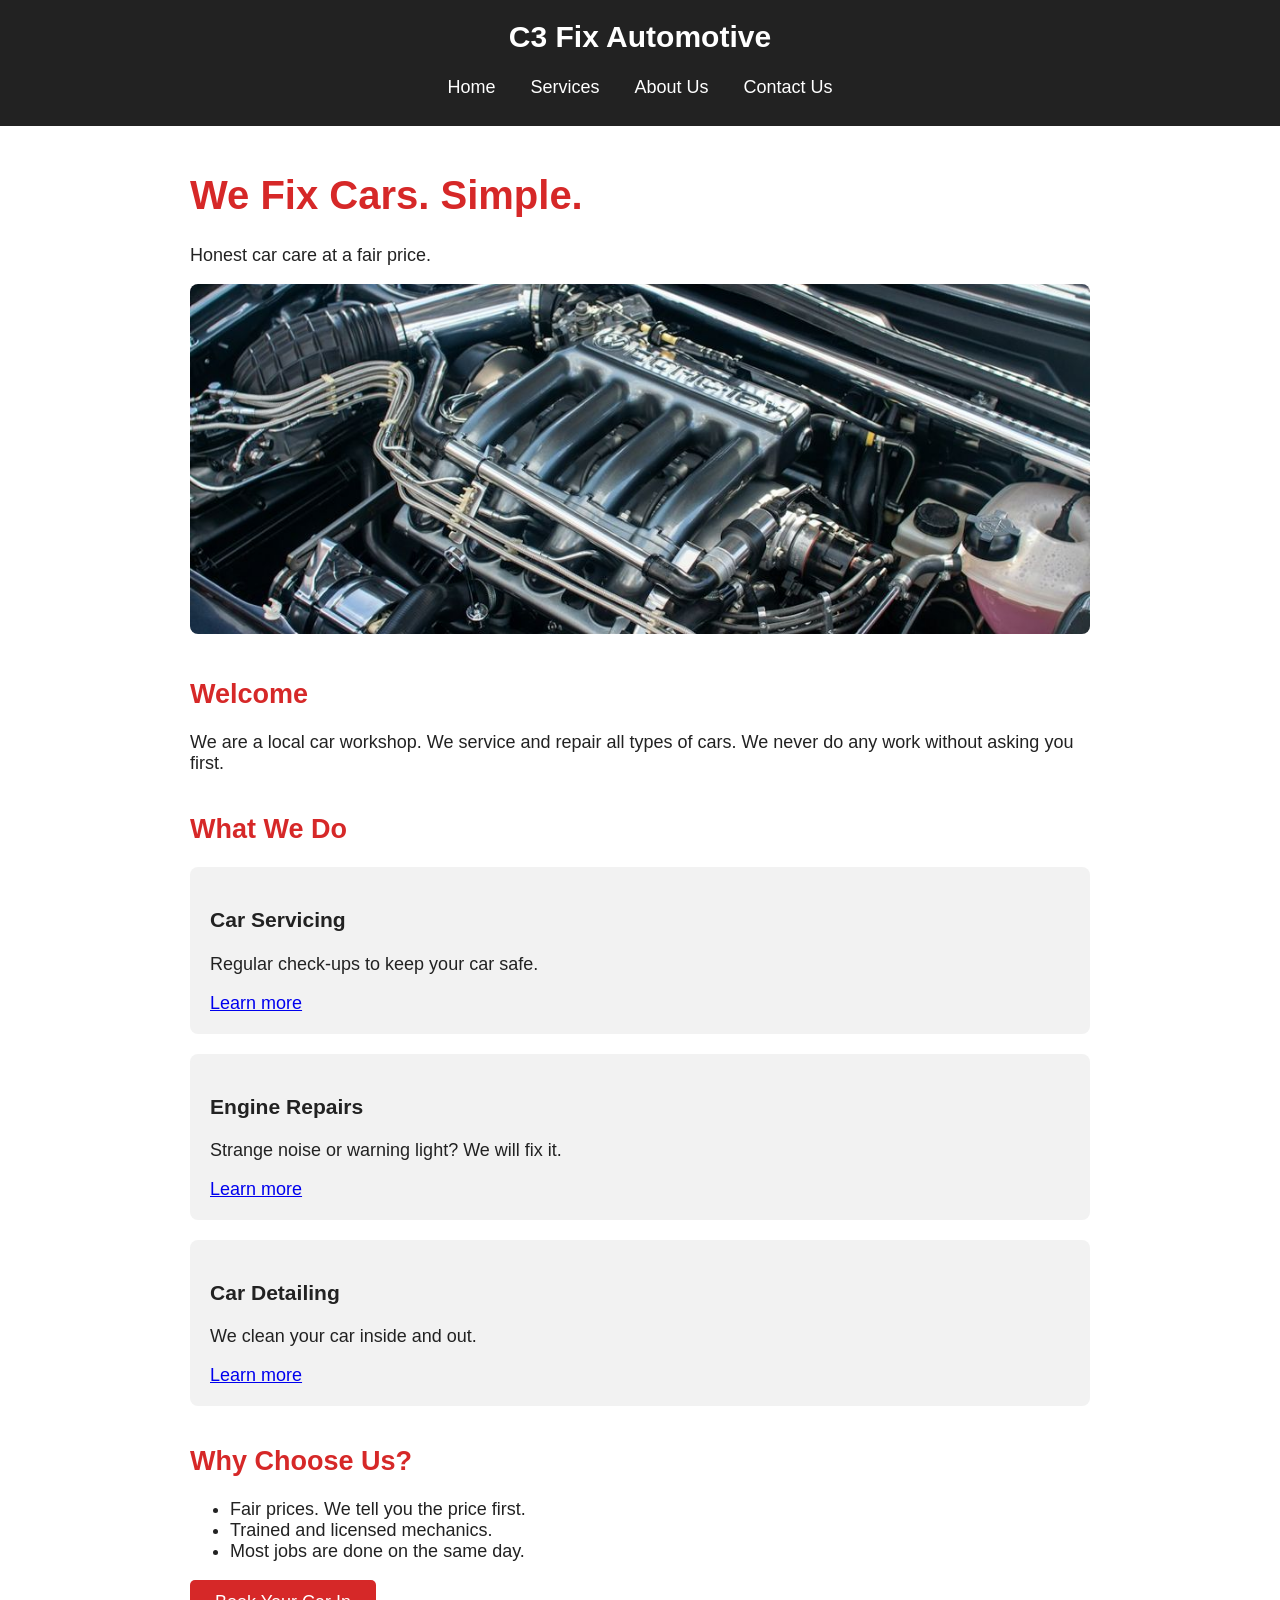
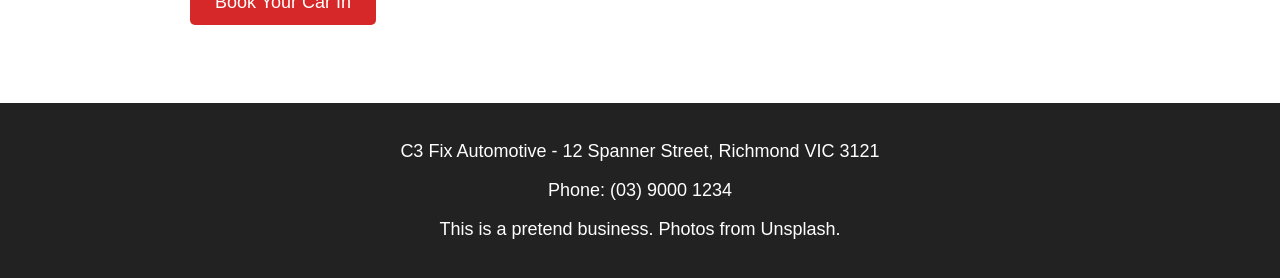
<file: task-10-c3-fix-automotive/c3-fix-automotive/index.html>
<!DOCTYPE html>
<html lang="en">
<head>
    <meta charset="UTF-8">
    <title>Home - C3 Fix Automotive</title>
    <link rel="stylesheet" href="css/style.css">
</head>
<body>

    <!-- Header and menu -->
    <header>
        <a href="index.html" class="logo">C3 Fix Automotive</a>
        <nav>
            <a href="index.html">Home</a>
            <a href="services.html">Services</a>
            <a href="about.html">About Us</a>
            <a href="contact.html">Contact Us</a>
        </nav>
    </header>

    <main>

        <h1>We Fix Cars. Simple.</h1>
        <p>Honest car care at a fair price.</p>

        <img src="images/hero.jpg" alt="An open car bonnet showing the engine">

        <h2>Welcome</h2>
        <p>
            We are a local car workshop.
            We service and repair all types of cars.
            We never do any work without asking you first.
        </p>

        <h2>What We Do</h2>
        
        <div class="box">
            <h3>Car Servicing</h3>
            <p>Regular check-ups to keep your car safe.</p>
            <a href="servicing.html">Learn more</a>
        </div>

        <div class="box">
            <h3>Engine Repairs</h3>
            <p>Strange noise or warning light? We will fix it.</p>
            <a href="engine-repairs.html">Learn more</a>
        </div>

        <div class="box">
            <h3>Car Detailing</h3>
            <p>We clean your car inside and out.</p>
            <a href="detailing.html">Learn more</a>
        </div>

        <h2>Why Choose Us?</h2>
        <ul>
            <li>Fair prices. We tell you the price first.</li>
            <li>Trained and licensed mechanics.</li>
            <li>Most jobs are done on the same day.</li>
        </ul>

        <p>
            <a href="contact.html" class="button">Book Your Car In</a>
        </p>

    </main>

    <!-- Footer -->
    <footer>
        <p>C3 Fix Automotive - 12 Spanner Street, Richmond VIC 3121</p>
        <p>Phone: (03) 9000 1234</p>
        <p>This is a pretend business. Photos from Unsplash.</p>
    </footer>

</body>
</html>
</file>
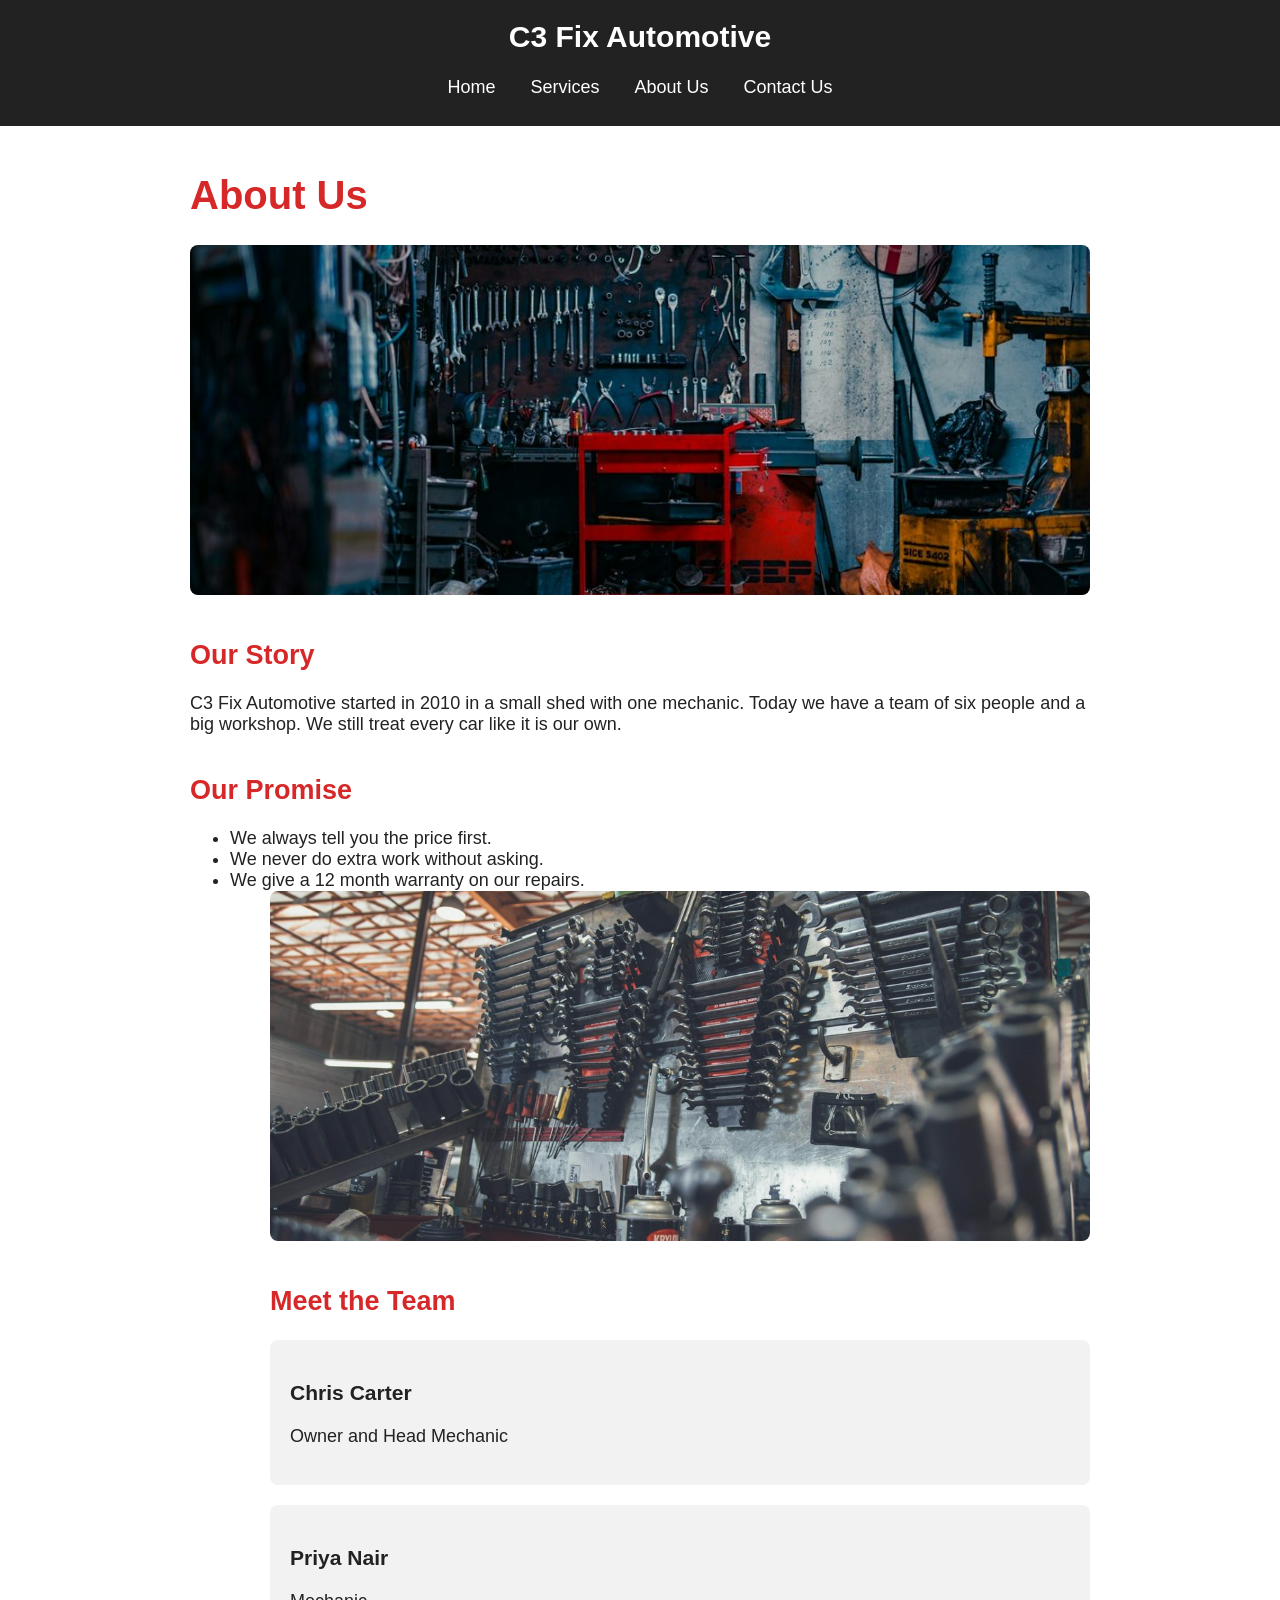
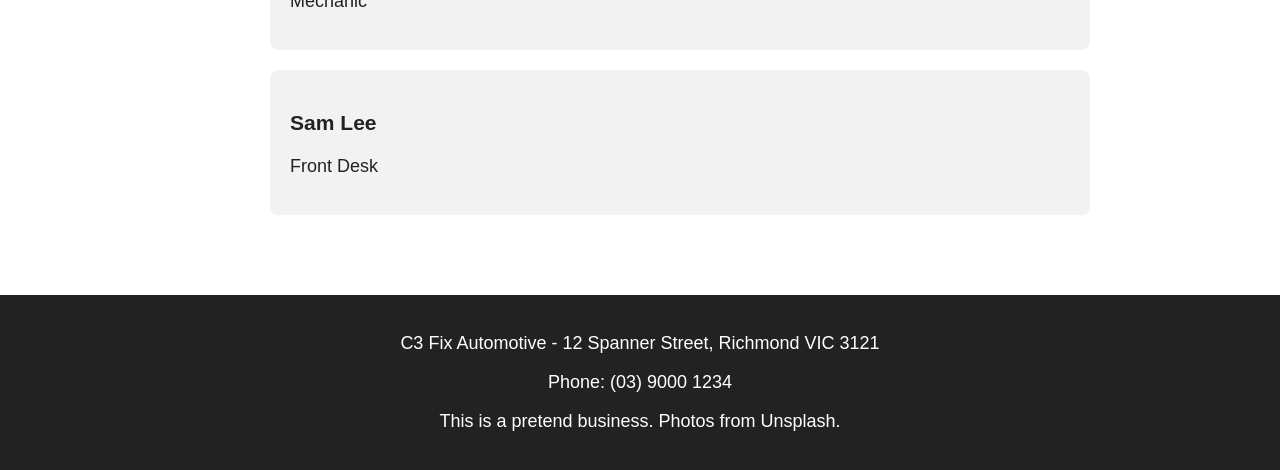
<file: task-10-c3-fix-automotive/c3-fix-automotive/about.html>
<!DOCTYPE html>
<html lang="en">
<head>
    <meta charset="UTF-8">
    <title>About Us - C3 Fix Automotive</title>
    <link rel="stylesheet" href="css/style.css">
</head>
<body>

    <!-- Header and menu -->
    <header>
        <a href="index.html" class="logo">C3 Fix Automotive</a>
        <nav>
            <a href="index.html">Home</a>
            <a href="services.html">Services</a>
            <a href="about.html">About Us</a>
            <a href="contact.html">Contact Us</a>
        </nav>
    </header>

    <main>

        <h1>About Us</h1>

        <img src="images/garage.jpg" alt="Our workshop with a red tool trolley and a tyre machine">

        <h2>Our Story</h2>
        <p>
            C3 Fix Automotive started in 2010 in a small shed with one mechanic.
            Today we have a team of six people and a big workshop.
            We still treat every car like it is our own.
        </p>

        <h2>Our Promise</h2>
        <ul>
            <li>We always tell you the price first.</li>
            <li>We never do extra work without asking.</li>
            <li>We give a 12 month warranty on our repairs.</li>
        <ul>

        <img src="images/workshop.jpg" alt="Tools hanging on the wall of our workshop">

        <h2>Meet the Team</h2>

        <div class="box">
            <h3>Chris Carter</h3>
            <p>Owner and Head Mechanic</p>
        </div>

        <div class="box">
            <h3>Priya Nair</h3>
            <p>Mechanic</p>
        </div>

        <div class="box">
            <h3>Sam Lee</h3>
            <p>Front Desk</p>
        </div>

    </main>

    <!-- Footer -->
    <footer>
        <p>C3 Fix Automotive - 12 Spanner Street, Richmond VIC 3121</p>
        <p>Phone: (03) 9000 1234</p>
        <p>This is a pretend business. Photos from Unsplash.</p>
    </footer>

</body>
</html>
</file>
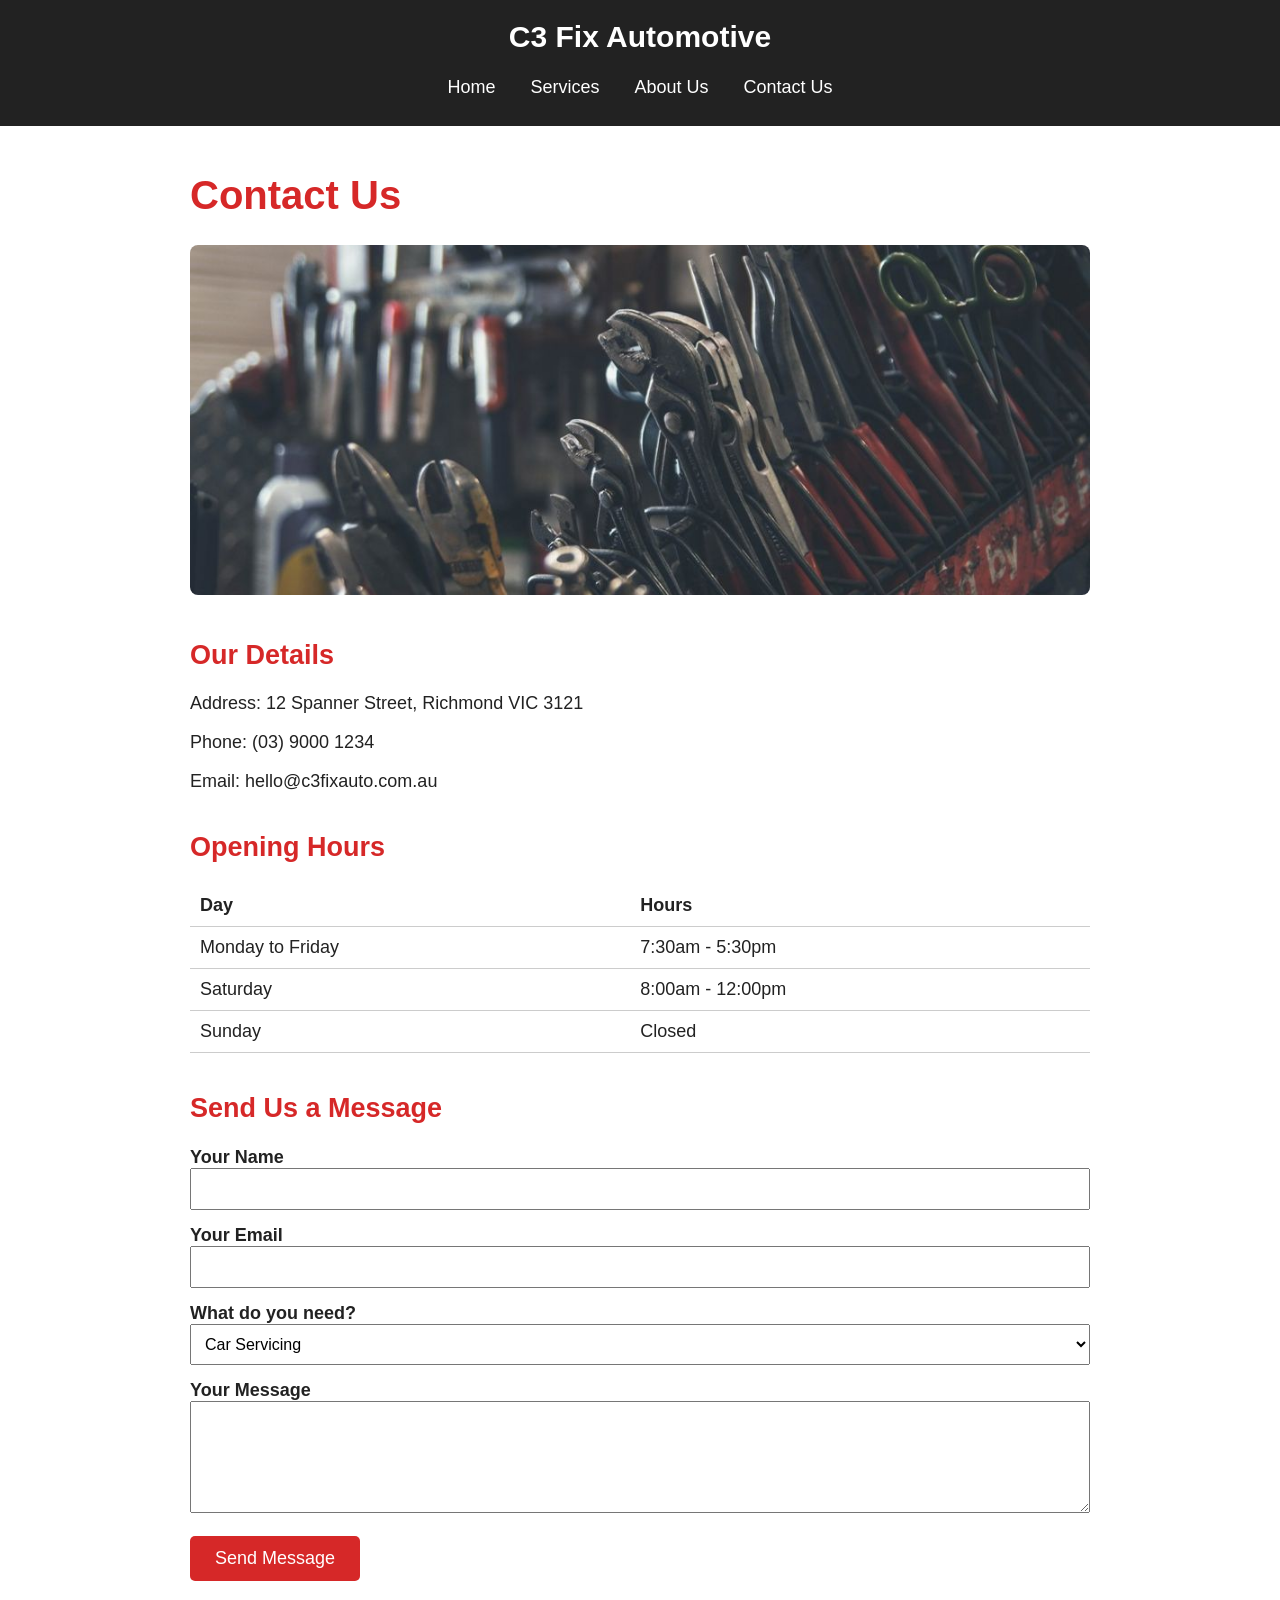
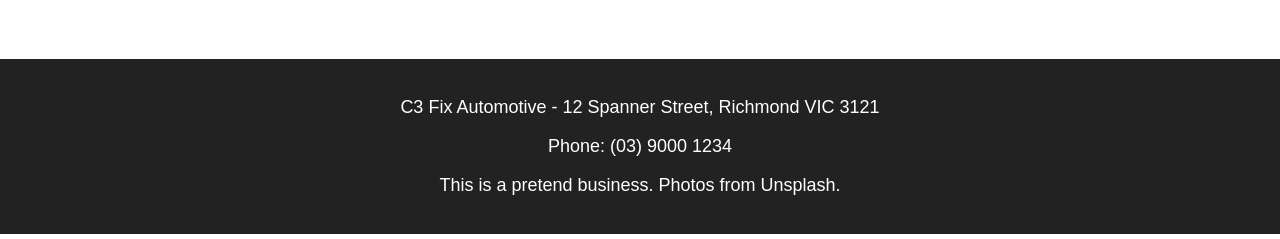
<file: task-10-c3-fix-automotive/c3-fix-automotive/contact.html>
<!DOCTYPE html>
<html lang="en">
<head>
    <meta charset="UTF-8">
    <title>Contact Us - C3 Fix Automotive</title>
    <link rel="stylesheet" href="css/style.css">
</head>
<body>

    <!-- Header and menu -->
    <header>
        <a href="index.html" class="logo">C3 Fix Automotive</a>
        <nav>
            <a href="index.html">Home</a>
            <a href="services.html">Services</a>
            <a href="about.html">About Us</a>
            <a href="contact.html">Contact Us</a>
        </nav>
    </header>

    <main>

        <h1>Contact Us</h1>

        <img src="images\contact.jpg" alt="Spanners and pliers lined up in a tool box">

        <h2>Our Details</h2>
        <p>Address: 12 Spanner Street, Richmond VIC 3121</p>
        <p>Phone: (03) 9000 1234</p>
        <p>Email: hello@c3fixauto.com.au</p>

        <h2>Opening Hours</h2>
        <table>
            <tr>
                <th>Day</th>
                <th>Hours</th>
            </tr>
            <tr>
                <td>Monday to Friday</td>
                <td>7:30am - 5:30pm</td>
            </tr>
            <tr>
                <td>Saturday</td>
                <td>8:00am - 12:00pm</td>
            </tr>
            <tr>
                <td>Sunday</td>
                <td>Closed</td>
            </tr>
        </table>

        <h2>Send Us a Message</h2>
        <form>
            <label for="name">Your Name</label>
            <input type="text" id="name">

            <label for="email">Your Email</label>
            <input type="email" id="email">

            <label for="service">What do you need?</label>
            <select id="service">
                <option>Car Servicing</option>
                <option>Engine Repairs</option>
                <option>Car Detailing</option>
            </select>

            <label for="message">Your Message</label>
            <textarea id="message" rows="5" ></textarea>

            <p>
                <button type="submit" class="button">Send Message</button>
            </p>
        </form>

    </main>

    <!-- Footer -->
    <footer>
        <p>C3 Fix Automotive - 12 Spanner Street, Richmond VIC 3121</p>
        <p>Phone: (03) 9000 1234</p>
        <p>This is a pretend business. Photos from Unsplash.</p>
    </footer>

</body>
</html>
</file>
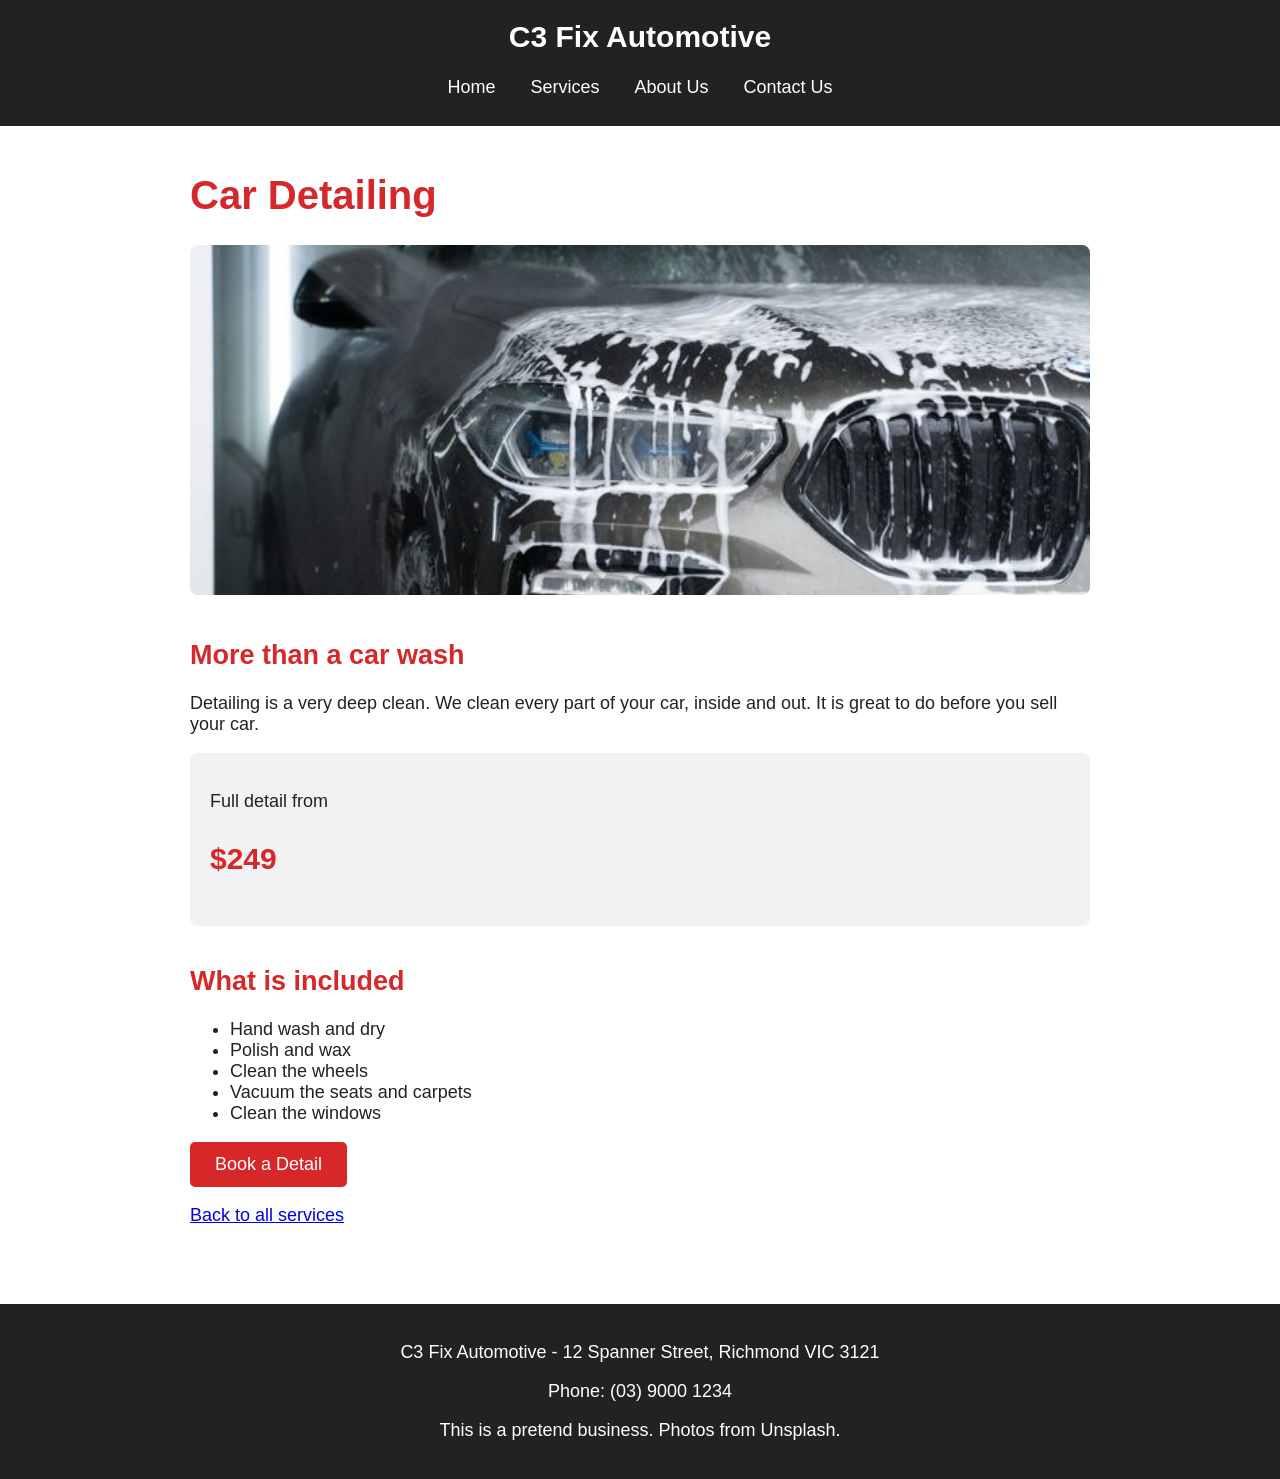
<file: task-10-c3-fix-automotive/c3-fix-automotive/detailing.html>
<!DOCTYPE html>
<html lang="en">
<head>
    <meta charset="UTF-8">
    <title>Car Detailing - C3 Fix Automotive</title>
    <link rel="stylesheet" href="css/style.css">
</head>
<body>

    <!-- Header and menu -->
    <header>
        <a href="index.html" class="logo">C3 Fix Automotive</a>
        <nav>
            <a href="index.html">Home</a>
            <a href="services.html">Services</a>
            <a href="about.html">About Us</a>
            <a href="contact.html">Contact Us</a>
        </nav>
    </header>

    <main>

        <h1>Car Detailing</h1>

        <img src="images/detailing.jpg" alt="A grey car covered in soap suds">

        <h2>More than a car wash</h2>
        <p>
            Detailing is a very deep clean.
            We clean every part of your car, inside and out.
            It is great to do before you sell your car.
        </p>

        <div class="box">
            <p>Full detail from</p>
            <p class="price">$249</p>
        </div>

        <h2>What is included</h2>
        <ul>
            <li>Hand wash and dry</li>
            <li>Polish and wax</li>
            <li>Clean the wheels</li>
            <li>Vacuum the seats and carpets</li>
            <li>Clean the windows</li>
        </ul>

        <p>
            <a href="contact.html" class="button">Book a Detail</a>
        </p>
        <p>
            <a href="services.html">Back to all services</a>
        </p>

    </main>

    <!-- Footer -->
    <footer>
        <p>C3 Fix Automotive - 12 Spanner Street, Richmond VIC 3121</p>
        <p>Phone: (03) 9000 1234</p>
        <p>This is a pretend business. Photos from Unsplash.</p>
    </footer>

</body>
</html>
</file>
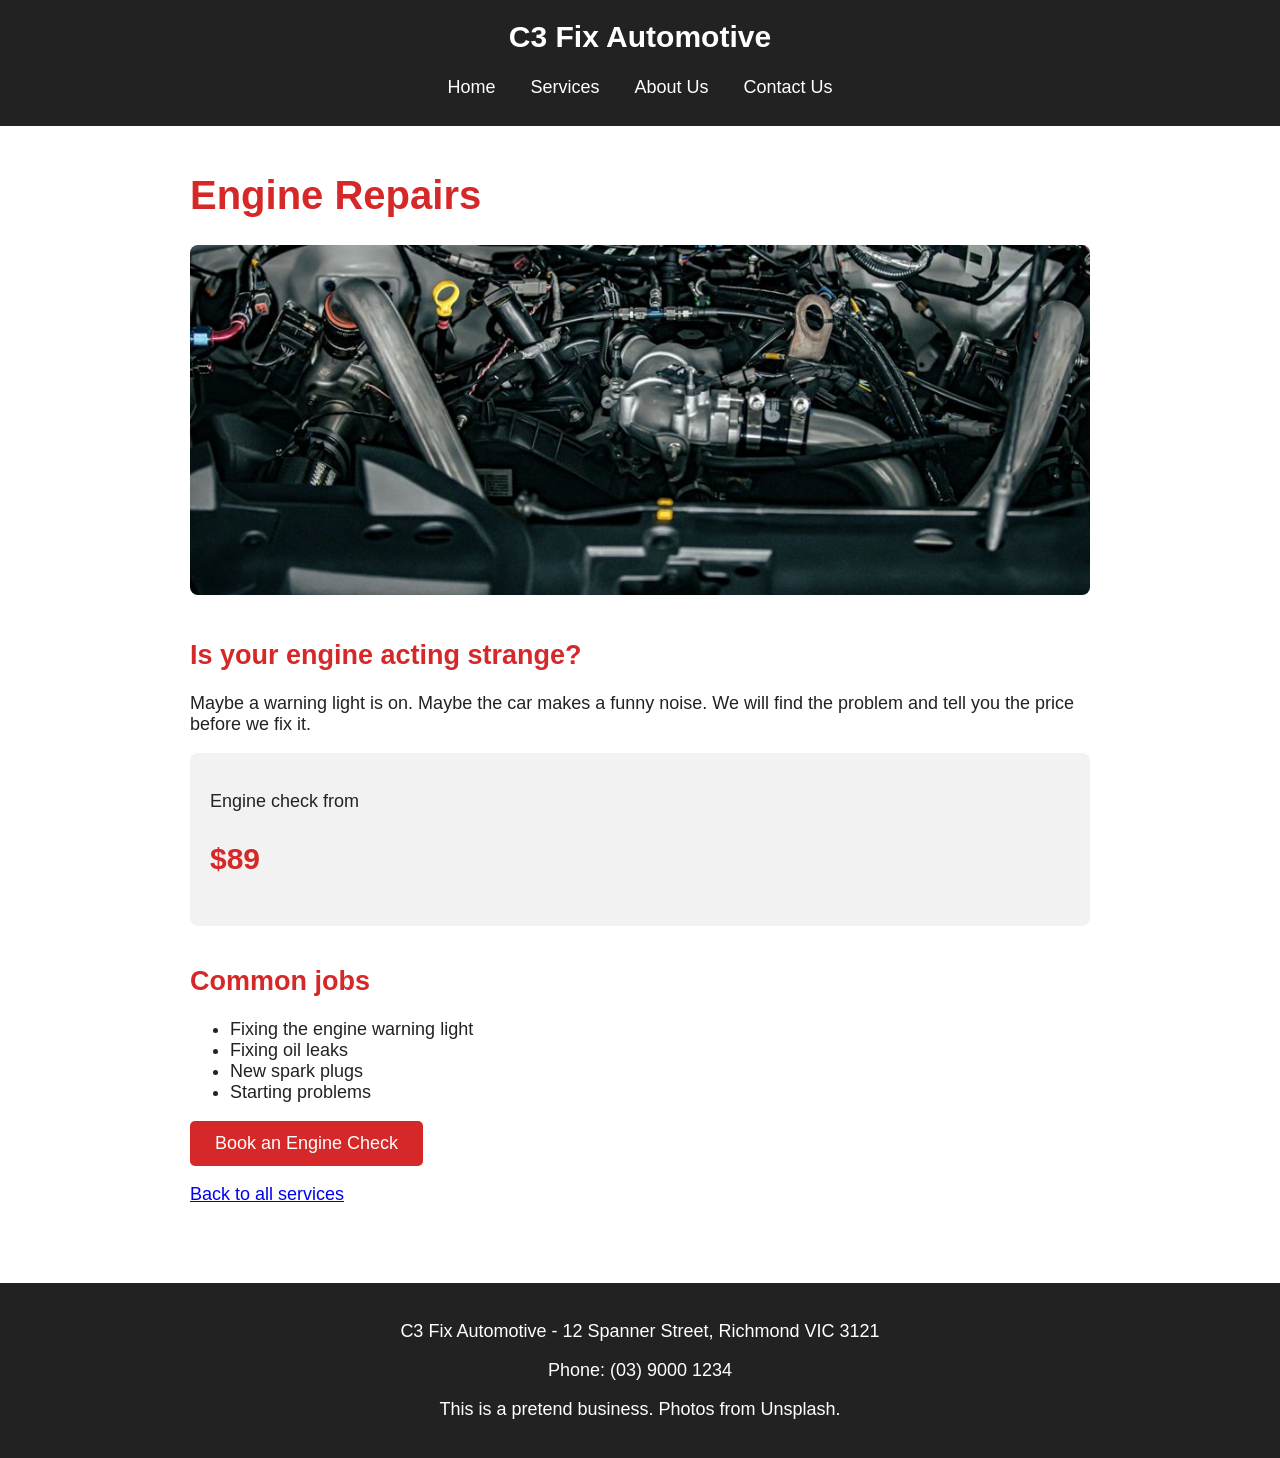
<file: task-10-c3-fix-automotive/c3-fix-automotive/engine-repairs.html>
<!DOCTYPE html>
<html lang="en">
<head>
    <meta charset="UTF-8">
    <title>Engine Repairs - C3 Fix Automotive</title>
    <link rel="stylesheet" href="css/style.css">
</head>
<body>

    <!-- Header and menu -->
    <header>
        <a href="index.html" class="logo">C3 Fix Automotive</a>
        <nav>
            <a href="index.html">Home</a>
            <a href="services.html">Services</a>
            <a href="about.html">About Us</a>
            <a href="contact.html">Contact Us</a>
        </nav>
    </header>

    <main>

        <h1>Engine Repairs</h1>

        <img src="images/engine.jpg" alt="A close-up of a car engine">

        <h2>Is your engine acting strange? </h2>
        <p>
            Maybe a warning light is on.
            Maybe the car makes a funny noise.
            We will find the problem and tell you the price before we fix it.
        </p>

        <div class="box">
            <p>Engine check from</p>
            <p class="price">$89</p>
        </div>

        <h2>Common jobs</h2>
        <ul>
            <li>Fixing the engine warning light</li>
            <li>Fixing oil leaks</li>
            <li>New spark plugs</li>
            <li>Starting problems</li>
        </ul>

        <p>
            <a href="contact.html" class="button">Book an Engine Check</a>
        </p>
        <p>
            <a href="services.html">Back to all services</a>
        </p>

    </main>

    <!-- Footer -->
    <footer>
        <p>C3 Fix Automotive - 12 Spanner Street, Richmond VIC 3121</p>
        <p>Phone: (03) 9000 1234</p>
        <p>This is a pretend business. Photos from Unsplash.</p>
    </footer>

</body>
</html>
</file>
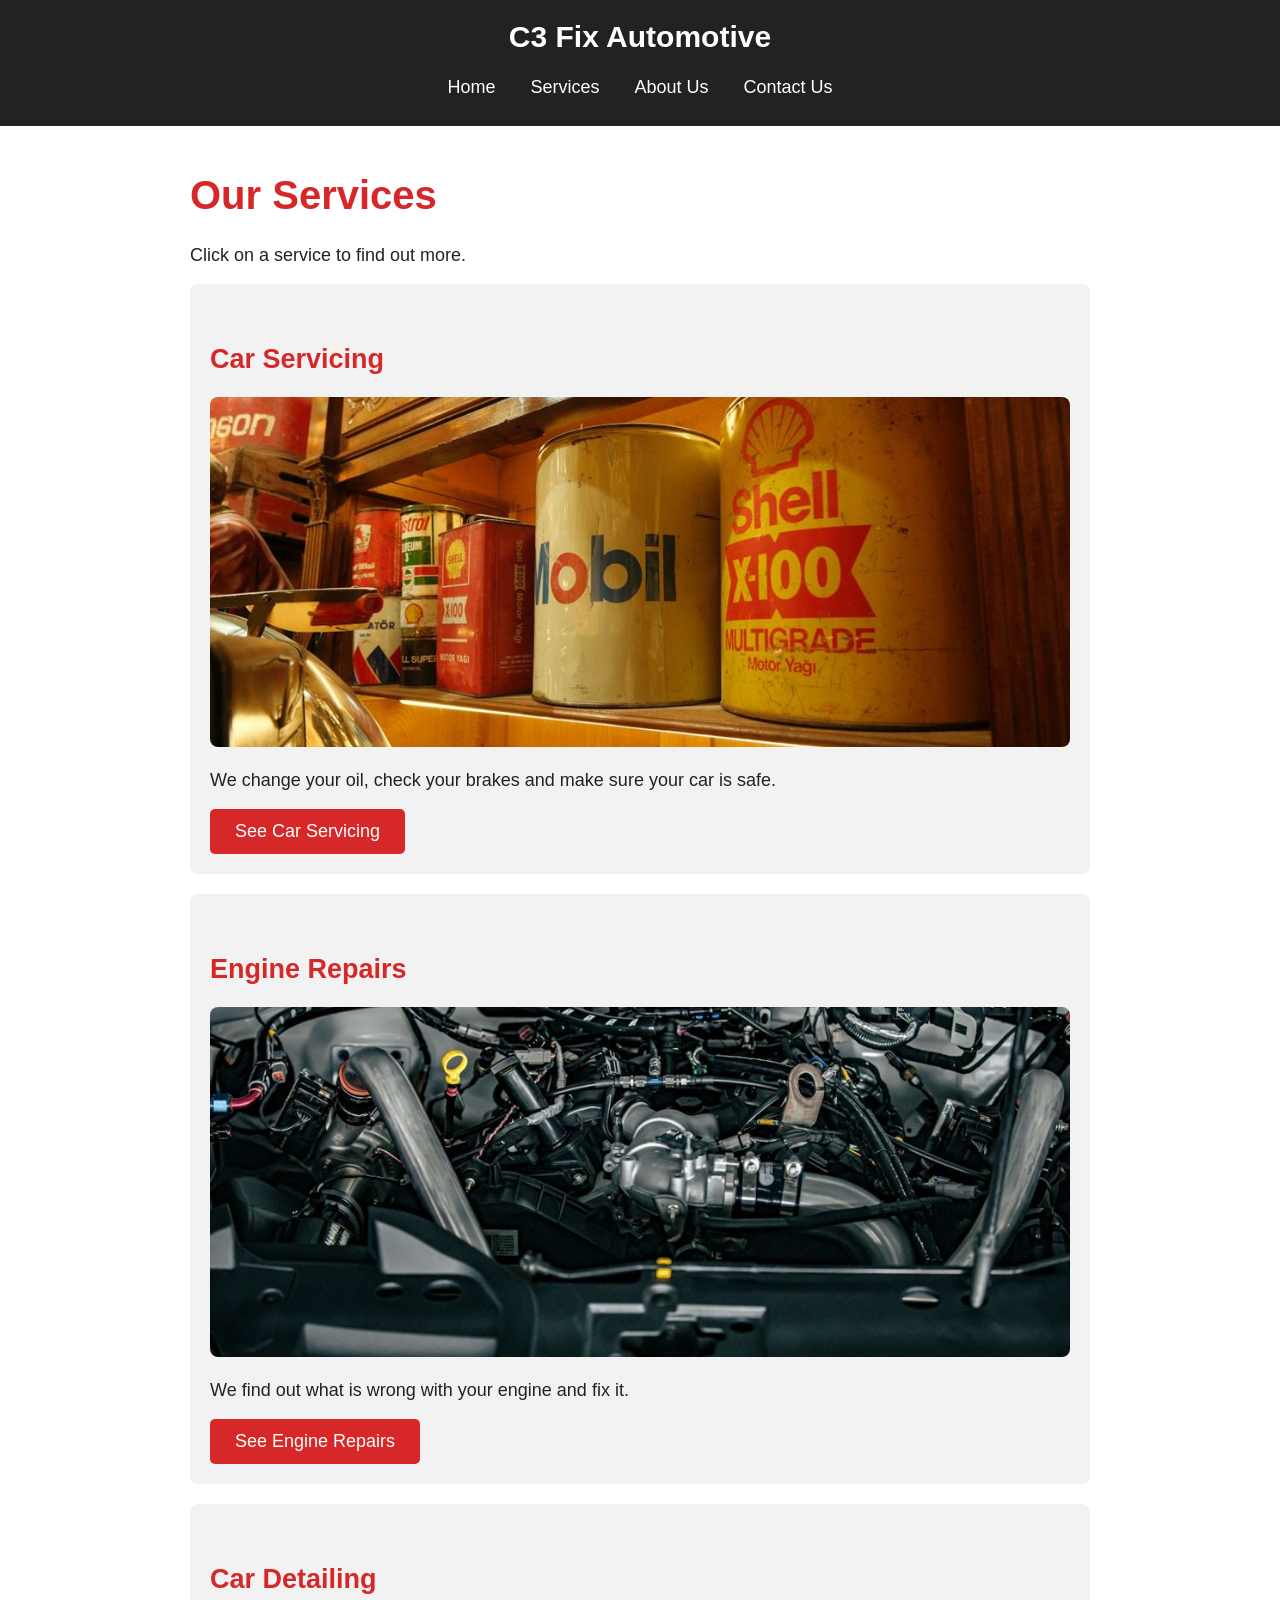
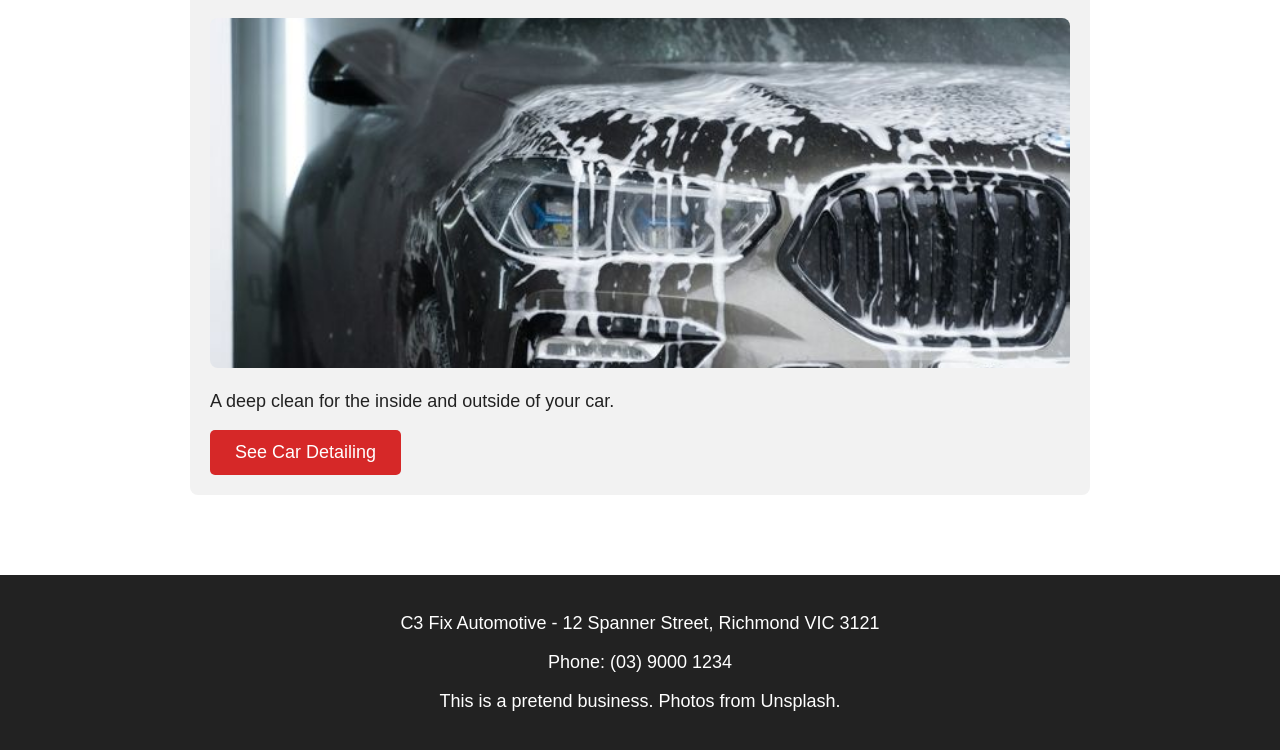
<file: task-10-c3-fix-automotive/c3-fix-automotive/services.html>
<!DOCTYPE html>
<html lang="en">
<head>
    <meta charset="UTF-8">
    <title>Services - C3 Fix Automotive</title>
    <link rel="stylesheet" href="css/style.css">
</head>
<body>

    <!-- Header and menu -->
    <header>
        <a href="index.html" class="logo">C3 Fix Automotive</a>
        <nav>
            <a href="index.html">Home</a>
            <a href="services.html">Services</a>
            <a href="about.html">About Us</a>
            <a href="contact.html">Contact Us</a>
        </nav>
    </header>

    <main>

        <h1>Our Services</h1>
        <p>Click on a service to find out more.</p>

        <!-- Service 1 -->
        <div class="box">
            <h2>Car Servicing</h2>
            <img src="images/servicing.jpg" alt="Cans of engine oil on a workshop shelf">
            <p>We change your oil, check your brakes and make sure your car is safe.</p>
            <a href="servicing.html" class="button">See Car Servicing</a>
        </div>

        <!-- Service 2 -->
        <div class="box">
            <h2>Engine Repairs</h2>
            <img src="images/engine.jpg" alt="A close-up of a car engine">
            <p>We find out what is wrong with your engine and fix it.</p>
            <a href="engine-repairs.html" class="button">See Engine Repairs</a>
        </div>

        <!-- Service 3 -->
        <div class="box">
            <h2>Car Detailing</h2>
            <img src="images/detailing.jpg" alt="A grey car covered in soap suds">
            <p>A deep clean for the inside and outside of your car.</p>
            <a href="detailing.html" class="button">See Car Detailing</a>
        </div>

    </main>

    <!-- Footer -->
    <footer>
        <p>C3 Fix Automotive - 12 Spanner Street, Richmond VIC 3121</p>
        <p>Phone: (03) 9000 1234</p>
        <p>This is a pretend business. Photos from Unsplash.</p>
    </footer>

</body>
</html>
</file>
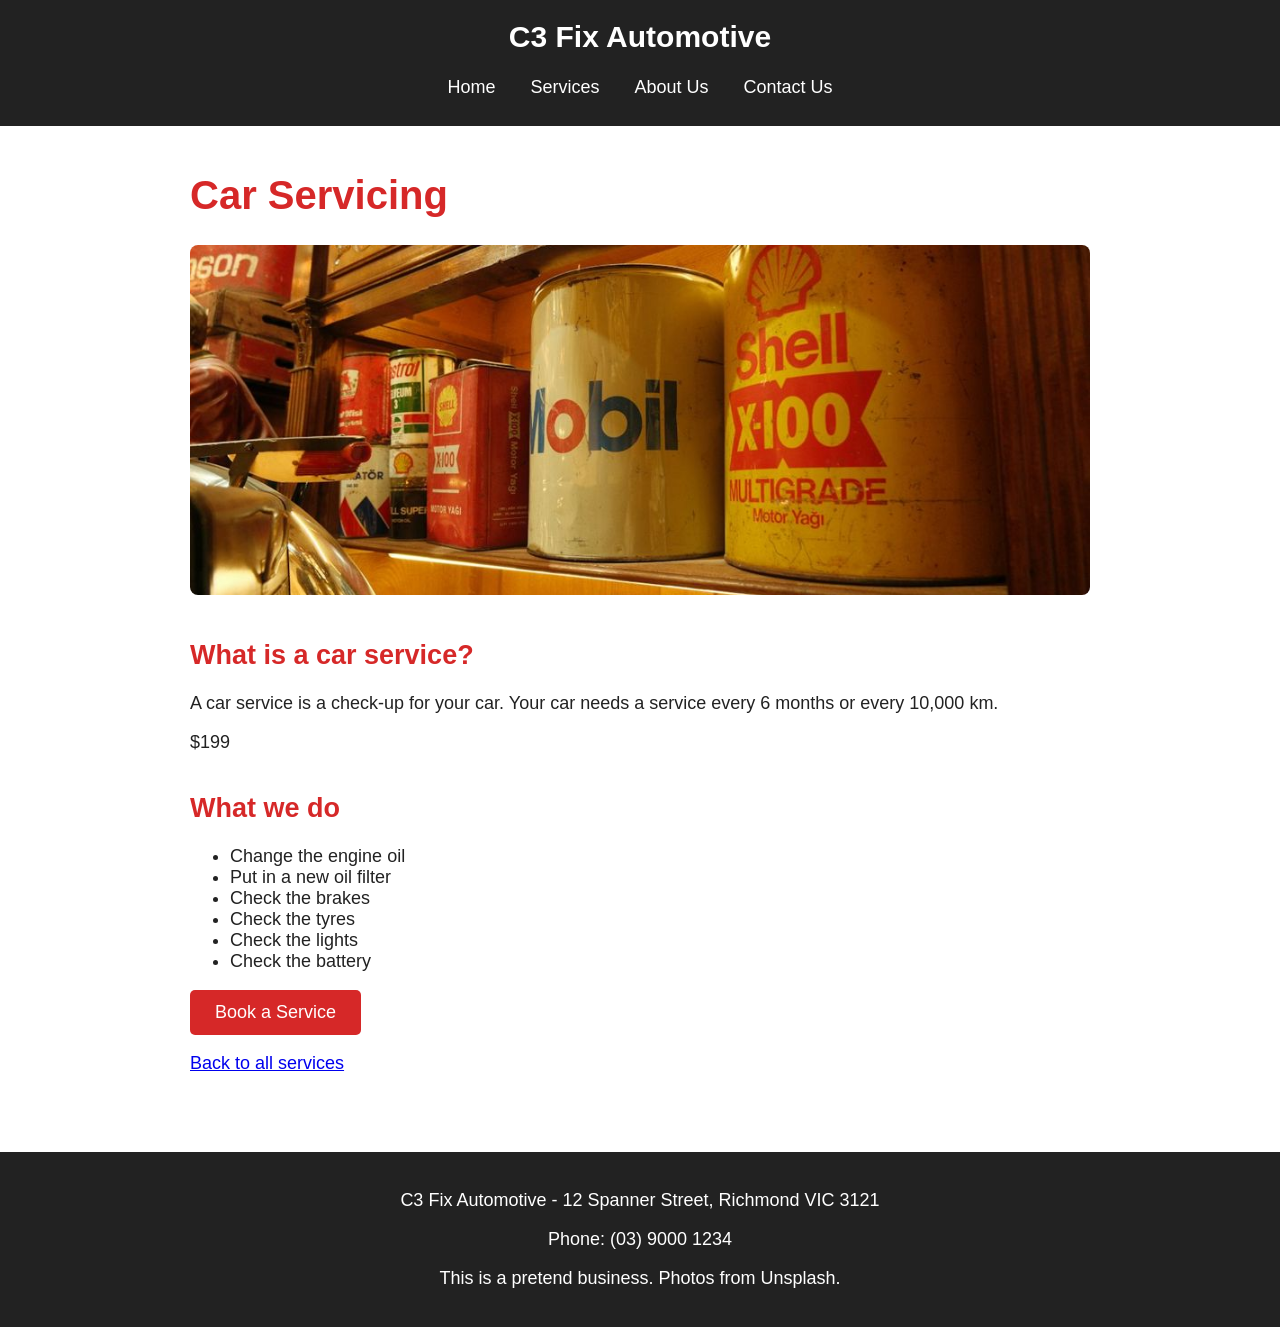
<file: task-10-c3-fix-automotive/c3-fix-automotive/servicing.html>
<!DOCTYPE html>
<html lang="en">
<head>
    <meta charset="UTF-8">
    <title>Car Servicing - C3 Fix Automotive</title>
    <link rel="stylesheet" href="css/style.css">
</head>
<body>

    <!-- Header and menu -->
    <header>
        <a href="index.html" class="logo">C3 Fix Automotive</a>
        <nav>
            <a href="index.html">Home</a>
            <a href="services.html">Services</a>
            <a href="about.html">About Us</a>
            <a href="contact.html">Contact Us</a>
        </nav>
    </header>

    <main>

        <h1>Car Servicing</h1>

        <img src="images/servicing.jpg" alt="Cans of engine oil on a workshop shelf">

        <h2>What is a car service?</h2>
        <p>
            A car service is a check-up for your car.
            Your car needs a service every 6 months or every 10,000 km.
        </p>

        <div class="box>
            <p>Basic service from</p>
            <p class="price">$199</p>
        </div>

        <h2>What we do</h2>
        <ul>
            <li>Change the engine oil</li>
            <li>Put in a new oil filter</li>
            <li>Check the brakes</li>
            <li>Check the tyres</li>
            <li>Check the lights</li>
            <li>Check the battery</li>
        </ul>

        <p>
            <a href="contact.html" class="button">Book a Service</a>
        </p>
        <p>
            <a href="services.html">Back to all services</a>
        </p>

    </main>

    <!-- Footer -->
    <footer>
        <p>C3 Fix Automotive - 12 Spanner Street, Richmond VIC 3121</p>
        <p>Phone: (03) 9000 1234</p>
        <p>This is a pretend business. Photos from Unsplash.</p>
    </footer>

</body>
</html>
</file>
<file: task-10-c3-fix-automotive/c3-fix-automotive/css/style.css>
/* C3 Fix Automotive - Stylesheet */
/* Every page uses this one file. */


/* ----- Whole page ----- */
body {
    margin: 0;
    font-family: Arial, sans-serif;
    font-size: 18px;
    color: #222222;
    background-color: #ffffff;
}


/* ----- Header ----- */
header {
    background-color: #222222;
    padding: 20px;
    text-align: center;
}

.logo {
    color: #ffffff;
    font-size: 30px;
    font-weight: bold;
    text-decoration: none;
}


/* ----- Menu ----- */
nav {
    margin-top: 15px;
}

nav a {
    display: inline-block;
    color: #ffffff;
    padding: 8px 15px;
    text-decoration: none;
}

nav a:hover {
    background-color: #d62828;
}


/* ----- Main content ----- */
main {
    max-width: 900px;
    margin: 0 auto;
    padding: 20px;
}

h1 {
    color: #d62828;
    font-size: 40px;
}

h2 {
    color: #d62828;
    margin-top: 40px;
}


/* ----- Pictures ----- */
img {
    width: 100%;
    height: 350px;
    object-fit: cover;
    border-radius: 8px;
}


/* ----- Boxes ----- */
.box {
    background-color: #f2f2f2;
    padding: 20px;
    margin-bottom: 20px;
    border-radius: 8px;
}

.price {
    font-size: 30px;
    font-weight: bold;
    color: #d62828;
}


/* ----- Buttons ----- */
.button {
    display: inline-block;
    background-color: #d62828;
    color: #ffffff;
    padding: 12px 25px;
    border: none;
    border-radius: 5px;
    font-size: 18px;
    text-decoration: none;
}

.button:hover {
    background-color: #a81e1e;
}


/* ----- Table ----- */
table {
    width: 100%;
    border-collapse: collapse;
}

th,
td {
    text-align: left;
    padding: 10px;
    border-bottom: 1px solid #cccccc;
}


/* ----- Form ----- */
label {
    display: block;
    font-weight: bold;
    margin-top: 15px;
}

input,
select,
textarea {
    width: 100%;
    padding: 10px;
    font-size: 16px;
    box-sizing: border-box;
}


/* ----- Footer ----- */
footer {
    background-color: #222222;
    color: #ffffff;
    text-align: center;
    padding: 20px;
    margin-top: 40px;
}
</file>
